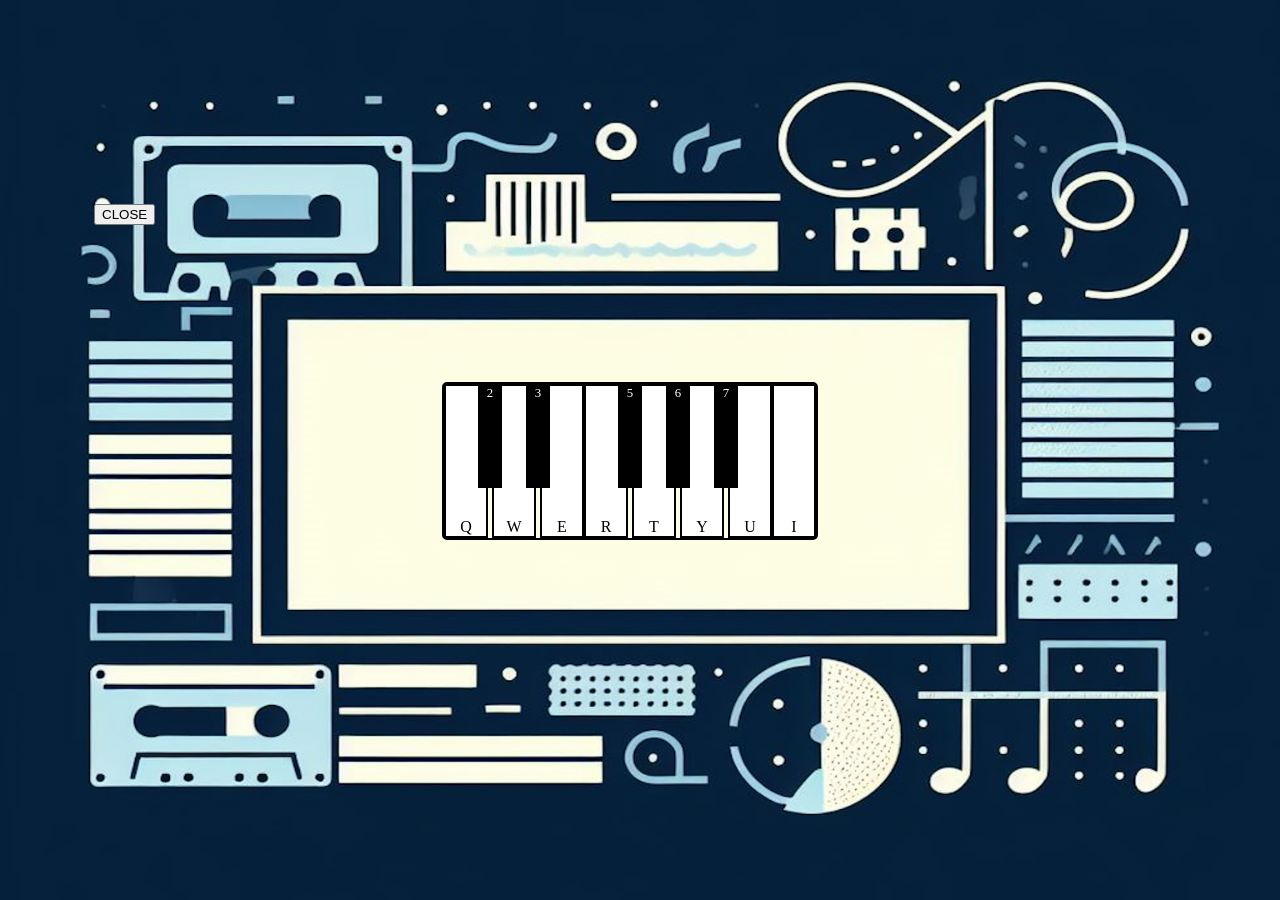
<file: index.html>
<!DOCTYPE html>
<html lang="ja">
<head>
    <meta charset="utf-8">
    <meta name="viewport" content="width=device-width, initial-scale=1.0">
    <title>Web Piano</title>
    <link rel="stylesheet" type="text/css" href="style.css">
</head>
<body>
<div class="background"></div>
<div class="piano">
    <div class="key white" id="C4" data-key="Q">Q</div>
    <div class="key black" id="Cc4" data-key="2">2</div>
    <div class="key white" id="D4" data-key="W">W</div>
    <div class="key black" id="Dd4" data-key="3">3</div>
    <div class="key white" id="E4" data-key="E">E</div>
    <div class="key white" id="F4" data-key="R">R</div>
    <div class="key black" id="Ff4" data-key="5">5</div>
    <div class="key white" id="G4" data-key="T">T</div>
    <div class="key black" id="Gg4" data-key="6">6</div>
    <div class="key white" id="A4" data-key="Y">Y</div>
    <div class="key black" id="Aa4" data-key="7">7</div>
    <div class="key white" id="B4" data-key="U">U</div>
    <div class="key white" id="C5" data-key="I">I</div>
    <button id="menuButton" class="menu-button" type="button">CLOSE</button>

</div>
<div class="menu" id="menu">
    <p>まだ開発中です ☜(ﾟヮﾟ☜)</p>
</div>
<script src="script.js"></script>
</body>
</html>
</file>
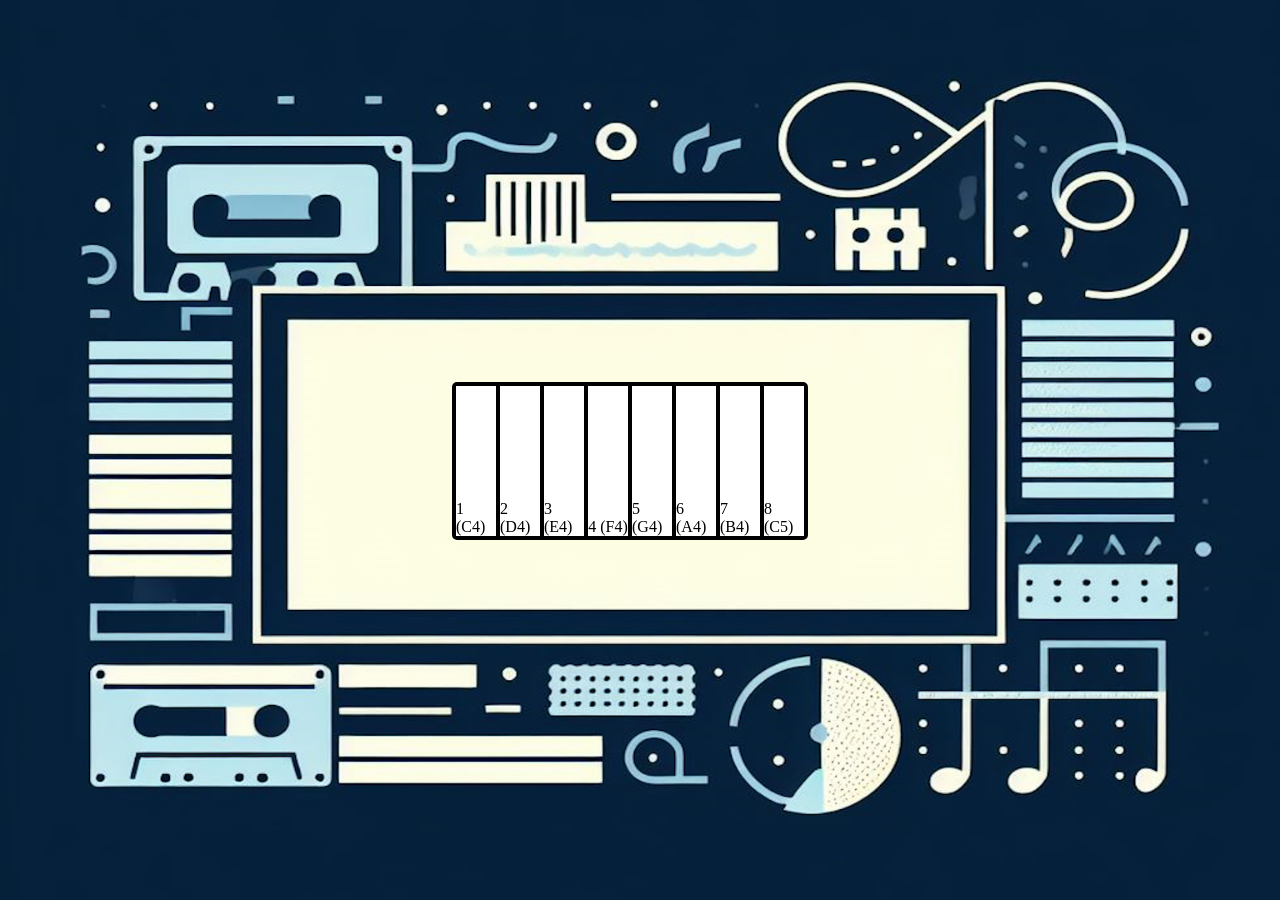
<file: piano.html>
<!DOCTYPE html>
<html>
<html lang="ja">
<head>
    <meta charset="utf-8">
    <meta name="viewport" content="width=device-width, initial-scale=1.0">
    <title>Web Piano</title>
    <link rel="stylesheet" type="text/css" href="style.css">
</head>
<body>
    <div class="piano">
        <div class="key" id="C4" data-key="1">1 (C4)</div>
		<div class="key" id="D4" data-key="2">2 (D4)</div>
		<div class="key" id="E4" data-key="3">3 (E4)</div>
		<div class="key" id="F4" data-key="4">4 (F4)</div>
		<div class="key" id="G4" data-key="5">5 (G4)</div>
		<div class="key" id="A4" data-key="6">6 (A4)</div>
		<div class="key" id="B4" data-key="7">7 (B4)</div>
		<div class="key" id="C5" data-key="8">8 (C5)</div>
    </div>

    <script src="script.js"></script>
</body>
</html>
</file>
<file: style.css>
body {
    display: flex;
    justify-content: center;
    align-items: center;
    height: 100vh;
    margin: 0;
    background-image: url('piano.png');
    background-size: cover;
    background-position: center;
    background-repeat: no-repeat;
    overflow: hidden;
    position: relative;
}

.piano {
    margin-top: 22px;
    margin-right: 20px;
    display: flex;
    border: 2px solid #000;
    border-radius: 5px;
    position: relative;
    z-index: 1;
}

.key {
    width: 40px;
    height: 150px;
    border: 2px solid #000;
    background-color: #fff;
    display: flex;
    flex-direction: column;
    align-items: center;
    justify-content: flex-end;
    font-size: 1.0em;
    color: black;
}

.white {
    flex: 1;
}

.black {
    width: 20px;
    height: 100px;
    background-color: #000;
    margin: 0 -10px;
    position: relative;
    display: flex;
    flex-direction: column;
    align-items: center;
    justify-content: flex-start;
    font-size: 0.8em;
    color: white;
}

.menu-button {
    cursor: pointer;
    position: absolute;
    top: -180px;
    left: -350px;
}

.menu {
    display: none;
    position: absolute;
    top: 80px;
    left: 10px;
    background-color: #fff;
    border: 2px solid #000;
    padding: 10px;
}
</file>
